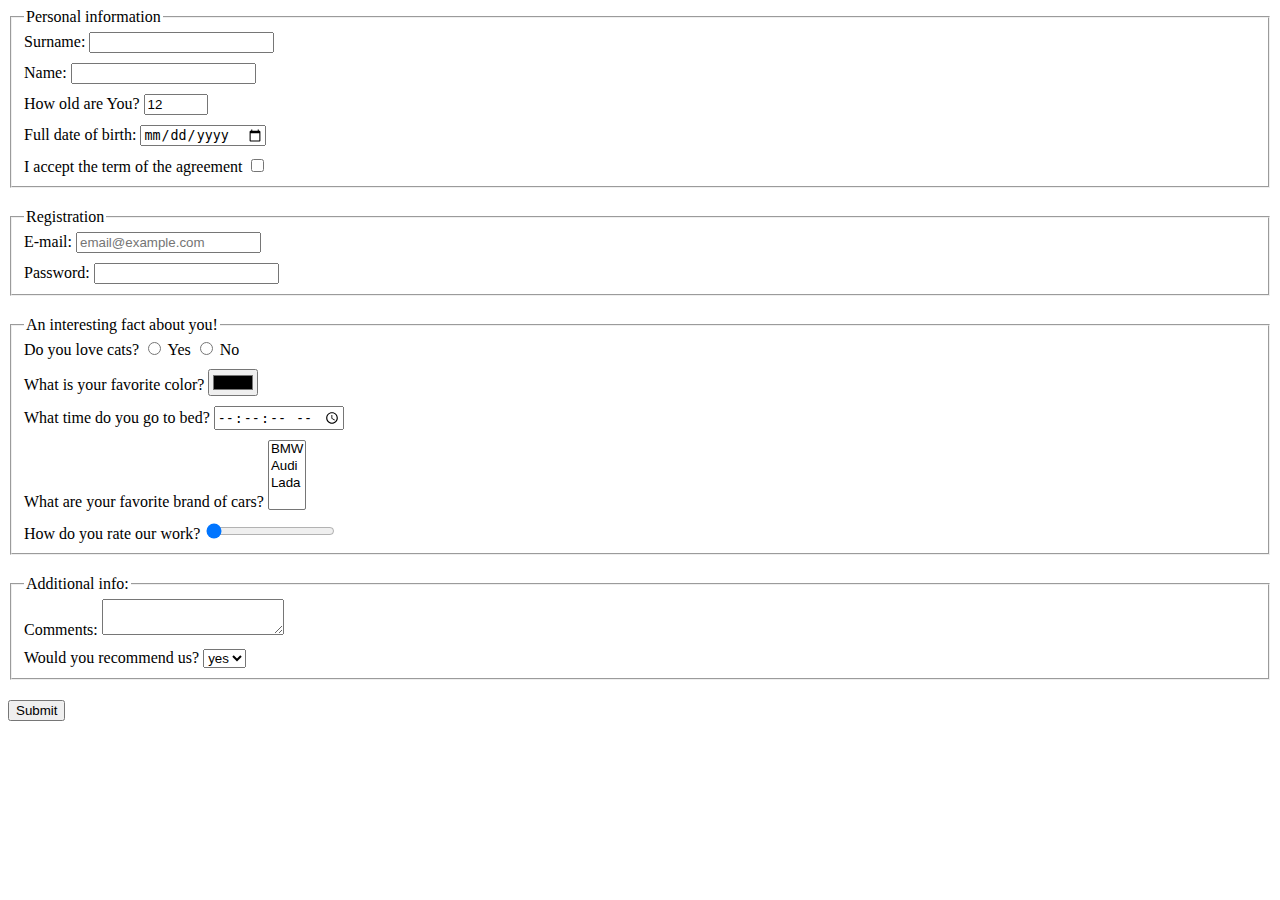
<file: index.html>
<!doctype html><html lang="en"><head><meta charset="UTF-8"><meta name="viewport" content="width=device-width, user-scalable=no, initial-scale=1.0, maximum-scale=1.0, minimum-scale=1.0"><meta http-equiv="X-UA-Compatible" content="ie=edge"><title>HTML Form</title><link rel="stylesheet" href="style.58d1801a.css"></head><body>  <script type="text/javascript" src="main.e97352c4.js"></script> <form action="https://mate-academy-form-lesson.herokuapp.com/create-application" method="post"> <fieldset class="infoblock"> <legend>Personal information</legend> <div class="formfield"> <label for="surname"> Surname: </label> <input type="text" id="surname" name="surname" autocomplete="off" minlength="5" maxlength="25"> </div> <div class="formfield"> <label for="name">Name: <input type="text" id="name" name="name" autocomplete="off" minlength="5" maxlength="25"> </label> </div> <div class="formfield"> <label for="age"> How old are You? <input type="number" id="age" name="age" min="1" max="100" value="12"> </label> </div> <div class="formfield"> <label for="dateOfBirth">Full date of birth: <input type="date" id="datedirth" name="dateOfBirth" placeholder="mm / dd / yyyy"> </label> </div> <div class="formfield"> <label for="acceptTerms">I accept the term of the agreement <input type="checkbox" id="acceptTerms" name="acceptTerms"> </label> </div> </fieldset> <fieldset class="infoblock"> <legend>Registration</legend> <div class="formfield"> <label for="email">E-mail: <input type="email" id="email" name="email" placeholder="email@example.com" required> </label> </div> <div class="formfield"> <label for="password">Password: <input type="password" id="password" name="password" required> </label> </div> </fieldset> <fieldset class="infoblock"> <legend>An interesting fact about you!</legend> <div class="formfield"> <span>Do you love cats?</span> <label> <input type="radio" id="yes" name="loveCats" value="Yes"> Yes </label> <label for="yes"> <input type="radio" id="no" name="loveCats" value="No"> No </label> </div> <div class="formfield"> <label for="loveColor">What is your favorite color? <input type="color" id="loveColor" name="loveColor"> </label> </div> <div class="formfield"> <label for="timeToBed"> What time do you go to bed? <input type="time" id="timeToBed" name="timeToBed" step="2"> </label> </div> <div class="formfield"> <label for="brandCar"> What are your favorite brand of cars? <select name="brandCar" id="brandCar" multiple> <option value="BMW">BMW</option> <option value="Audi">Audi</option> <option value="Lada">Lada</option> </select> </label> </div> <div class="formfield"> <label for="rateOurWork"> How do you rate our work? <input type="range" id="rateOurWork" name="rateOurWork" value="0"> </label> </div> </fieldset> <fieldset class="infoblock"> <legend>Additional info:</legend> <div class="formfield"> <label for="comments"> Comments: </label> <textarea id="comments" name="comments">
          </textarea> </div> <div class="formfield"> <label for="recommend">Would you recommend us? <select name="recommend" id="recommend"> <option value="yes" selected>yes</option> <option value="no">no</option> </select> </label> </div> </fieldset> <button type="submit">Submit</button> </form> </body></html>
</file>
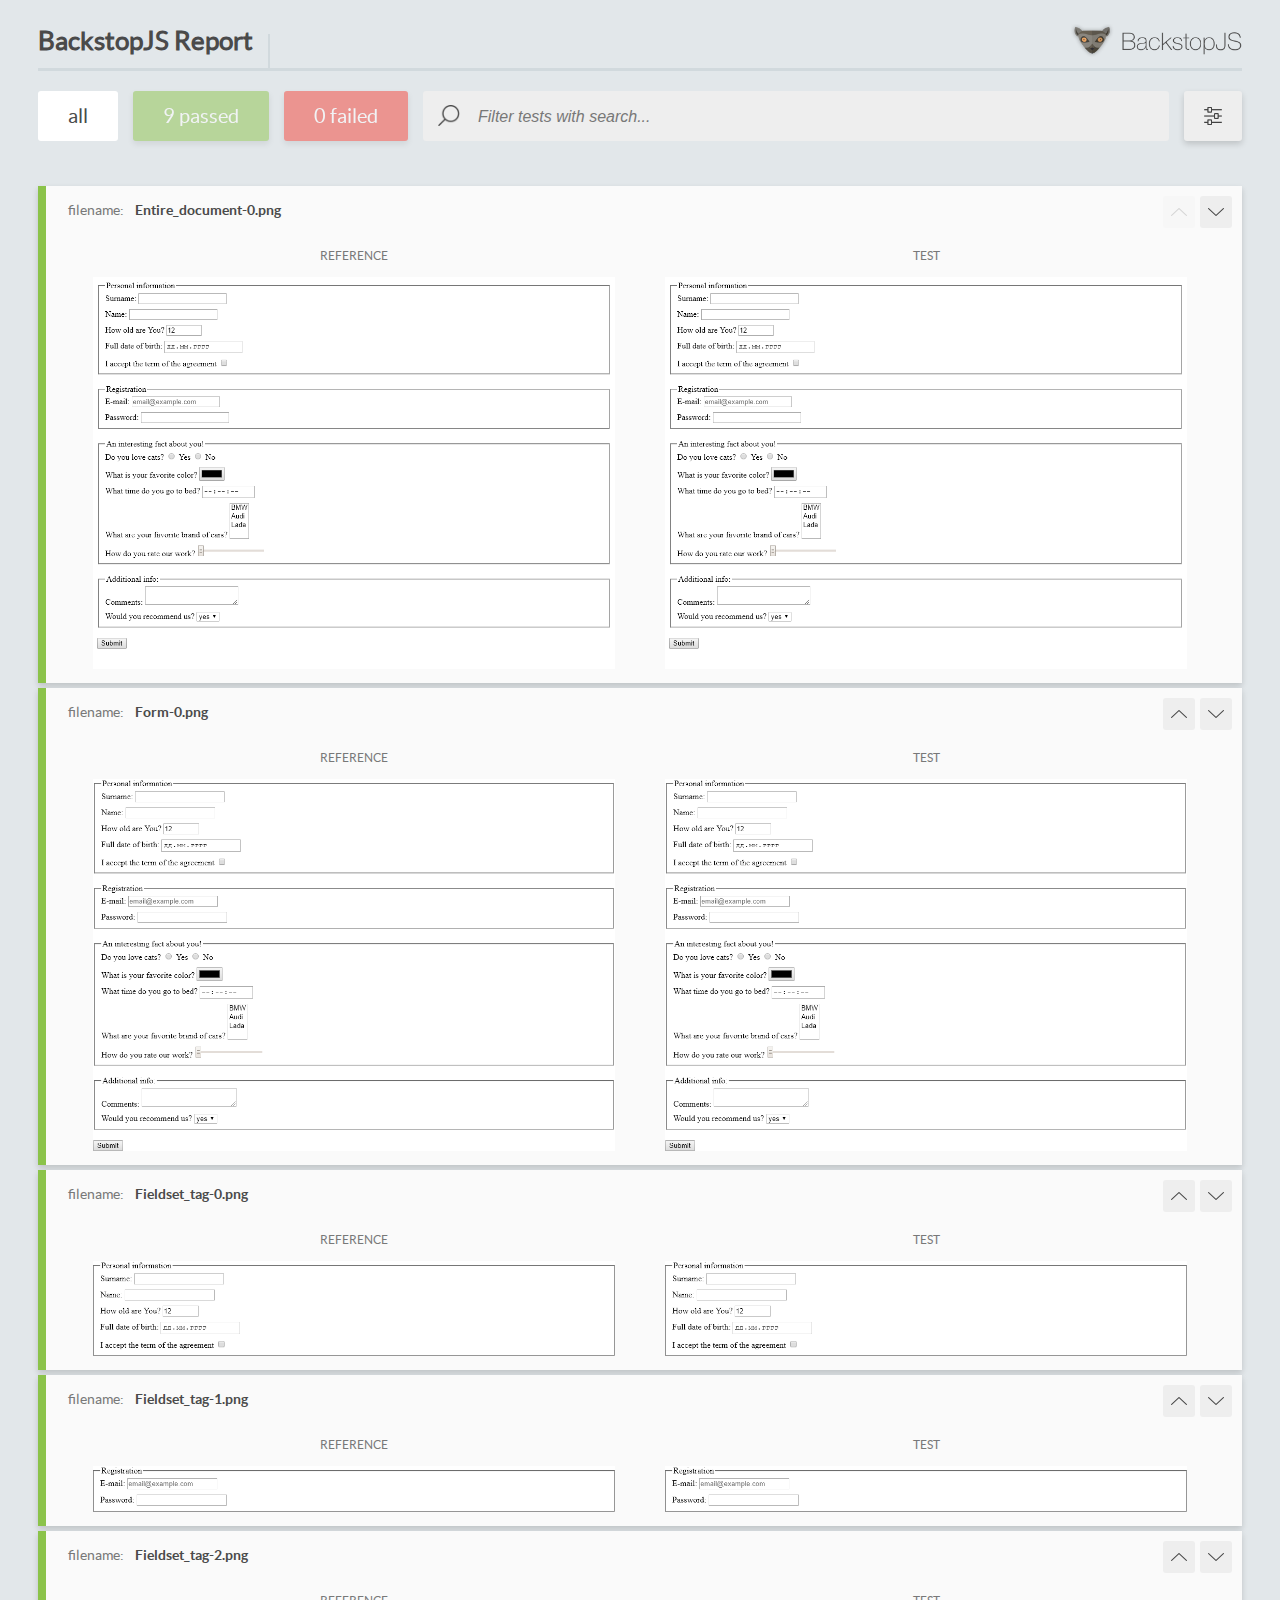
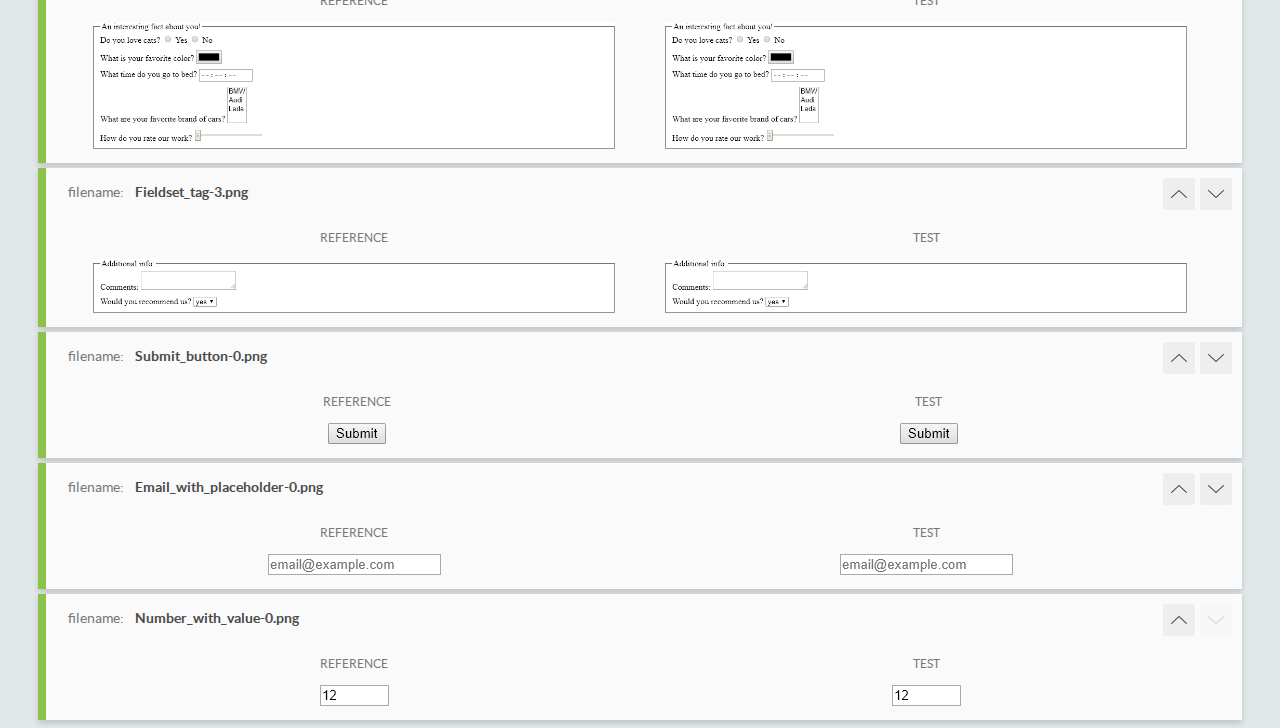
<file: report/html_report/index.html>
<!DOCTYPE html>
<html>
  <head>
    <meta charset="utf-8">
    <title>BackstopJS Report</title>

    <style>
      @font-face {
          font-family: 'latoregular';
          src: url('./assets/fonts/lato-regular-webfont.woff2') format('woff2'),
              url('./assets/fonts/lato-regular-webfont.woff') format('woff');
          font-weight: 400;
          font-style: normal;
      }
      @font-face {
          font-family: 'latobold';
          src: url('./assets/fonts/lato-bold-webfont.woff2') format('woff2'),
              url('./assets/fonts/lato-bold-webfont.woff') format('woff');
          font-weight: 700;
          font-style: normal;
      }

      .ReactModal__Body--open {
          overflow: hidden;
      }
      .ReactModal__Body--open .header {
        display: none;
      }

    </style>
  </head>
  <body style="background-color: #E2E7EA">
    <div id="root">

    </div>
    <script type="text/javascript">
      function report (report) { // eslint-disable-line no-unused-vars
        window.tests = report;
      }
    </script>
    <script type="text/javascript" src="config.js"></script>
    <script type="text/javascript" src="index_bundle.js"></script>
  </body>
</html>
</file>
<file: style.58d1801a.css>
.formfield{padding-bottom:10px}.infoblock{margin-bottom:20px}.formfield:last-child{padding-bottom:0}
/*# sourceMappingURL=style.58d1801a.css.map */
</file>
